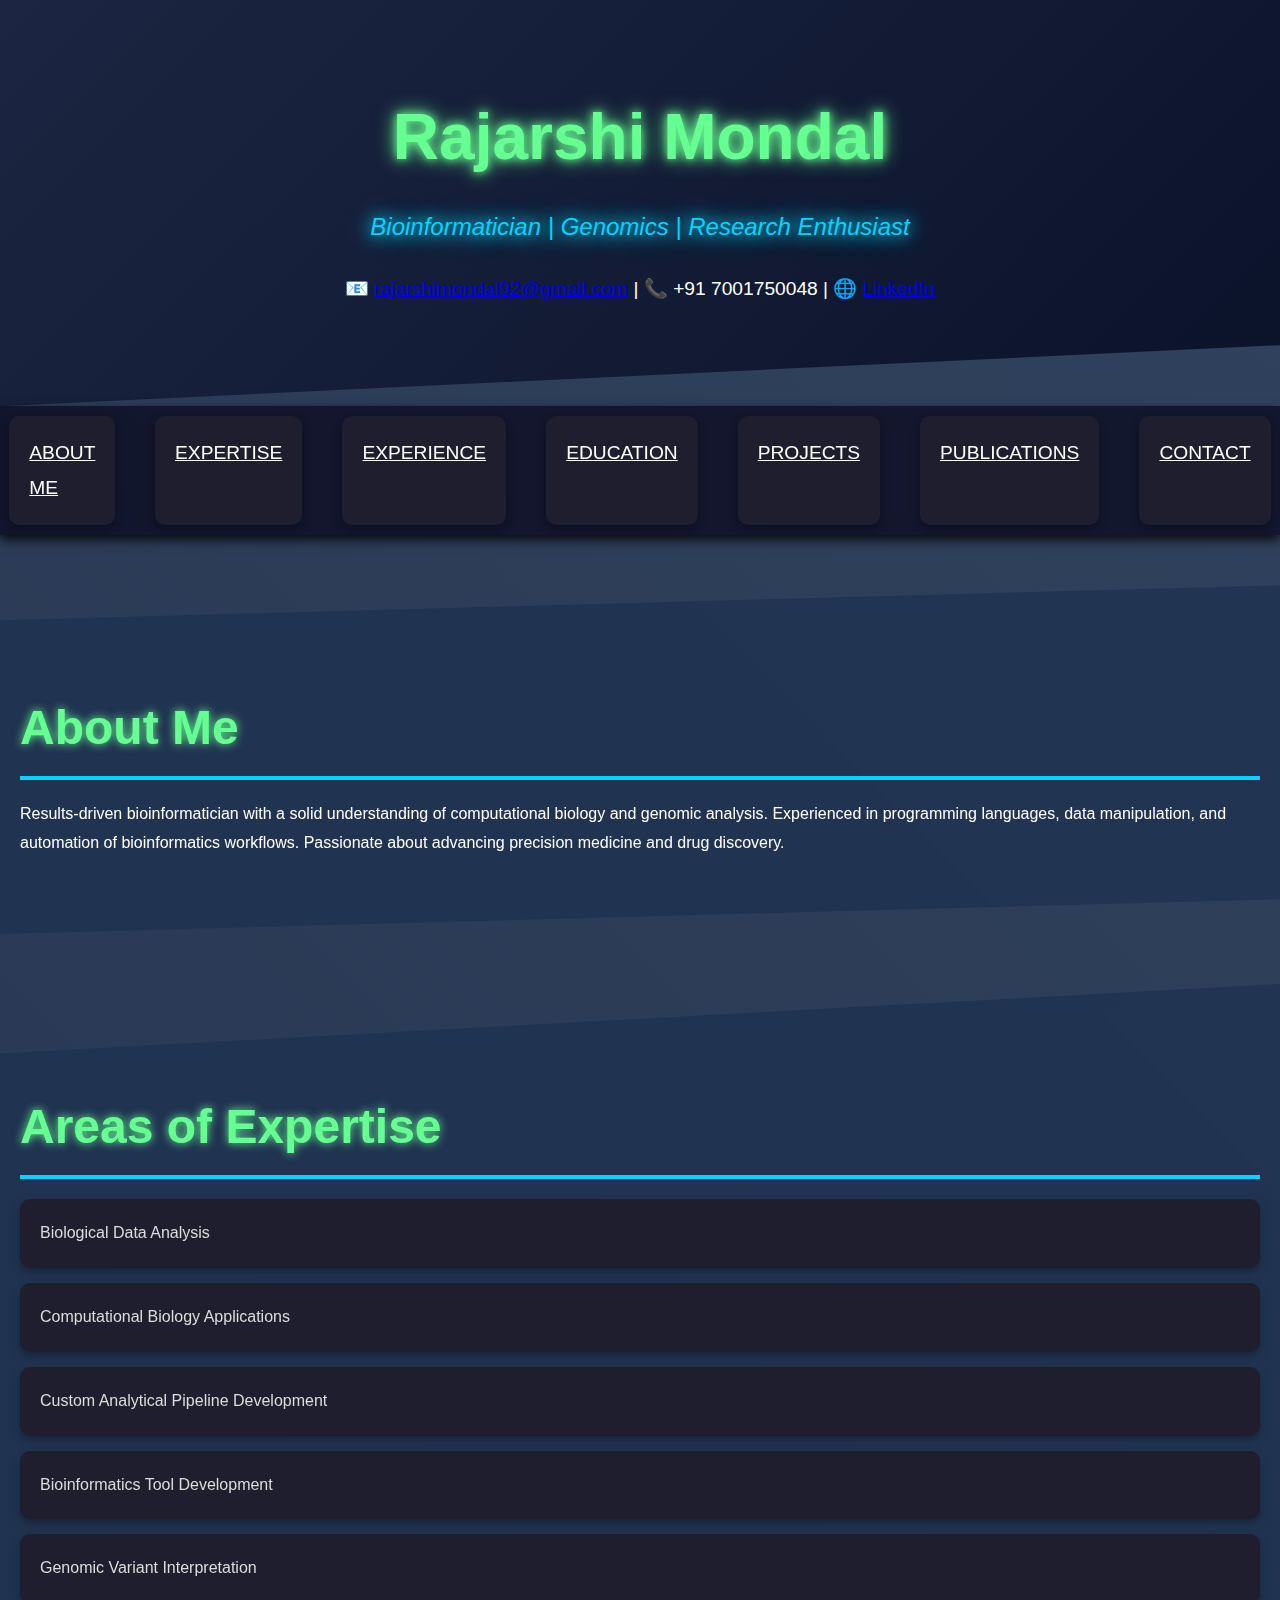
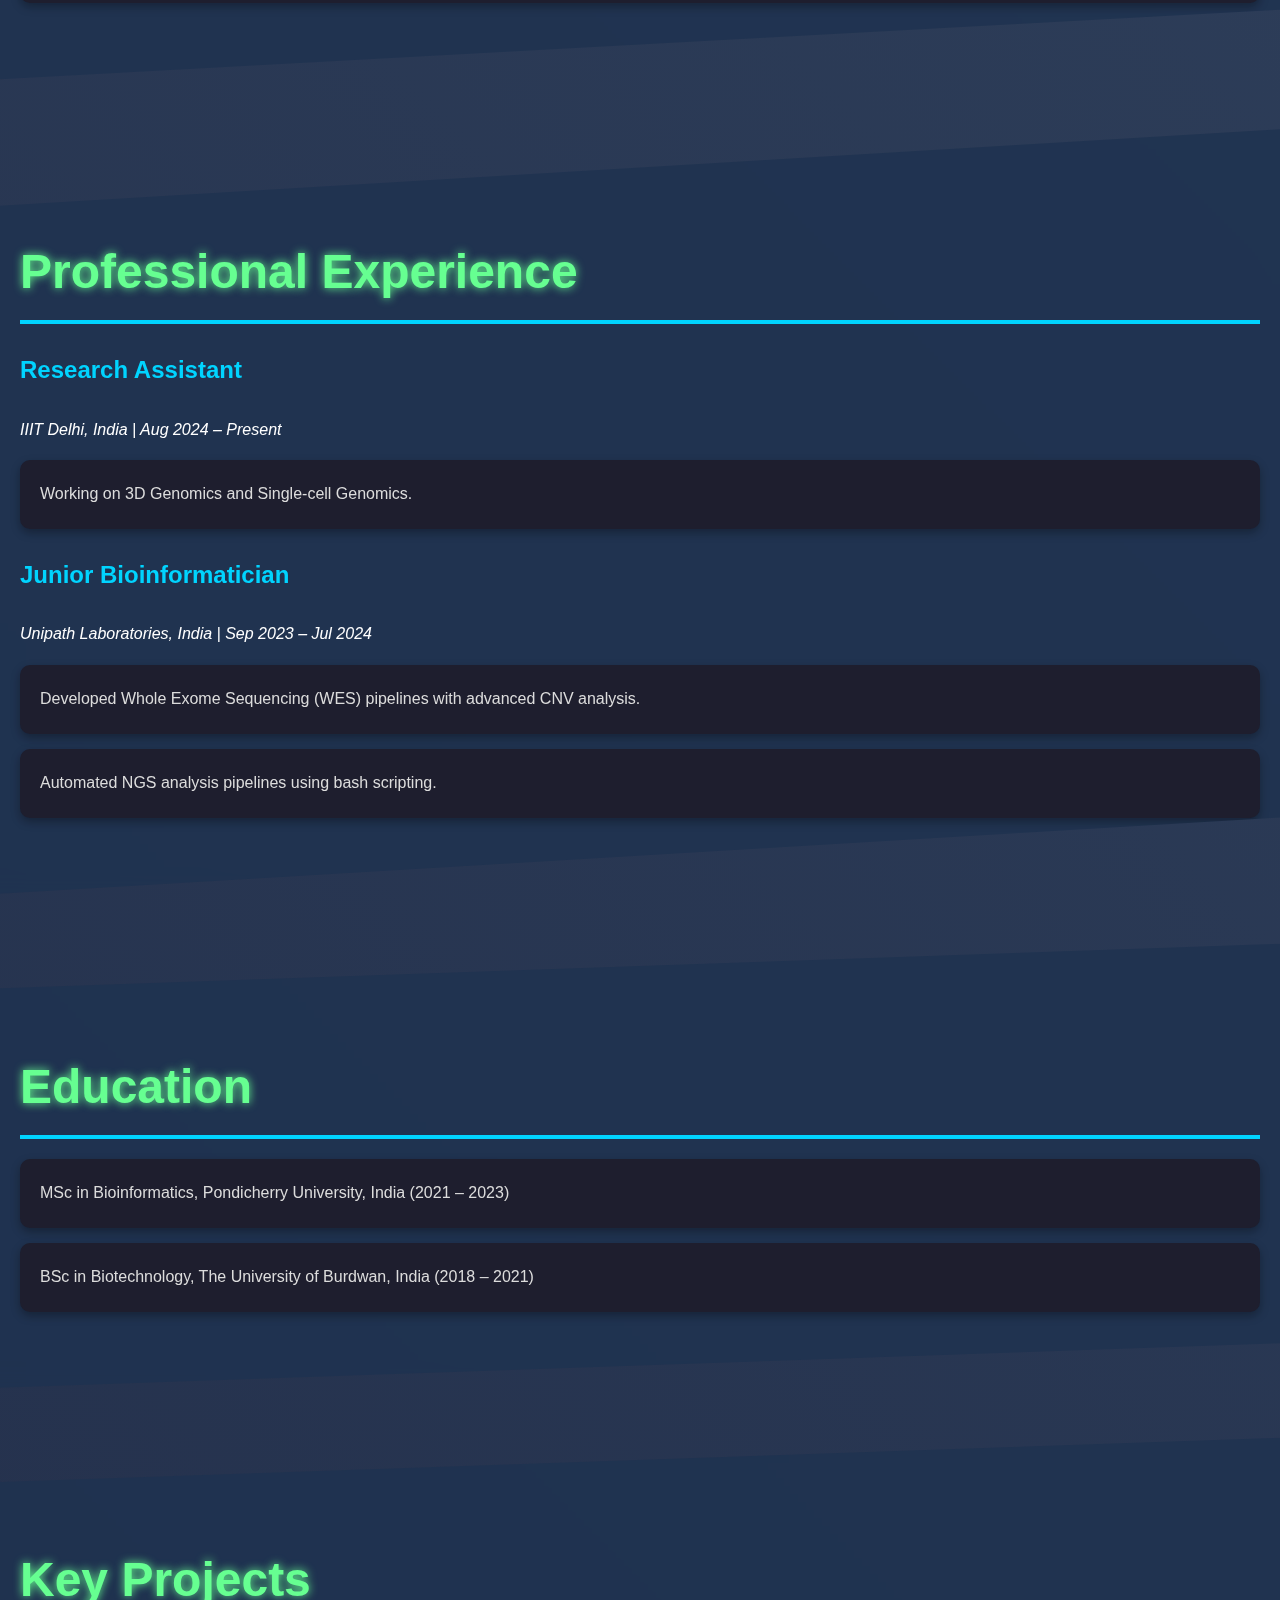
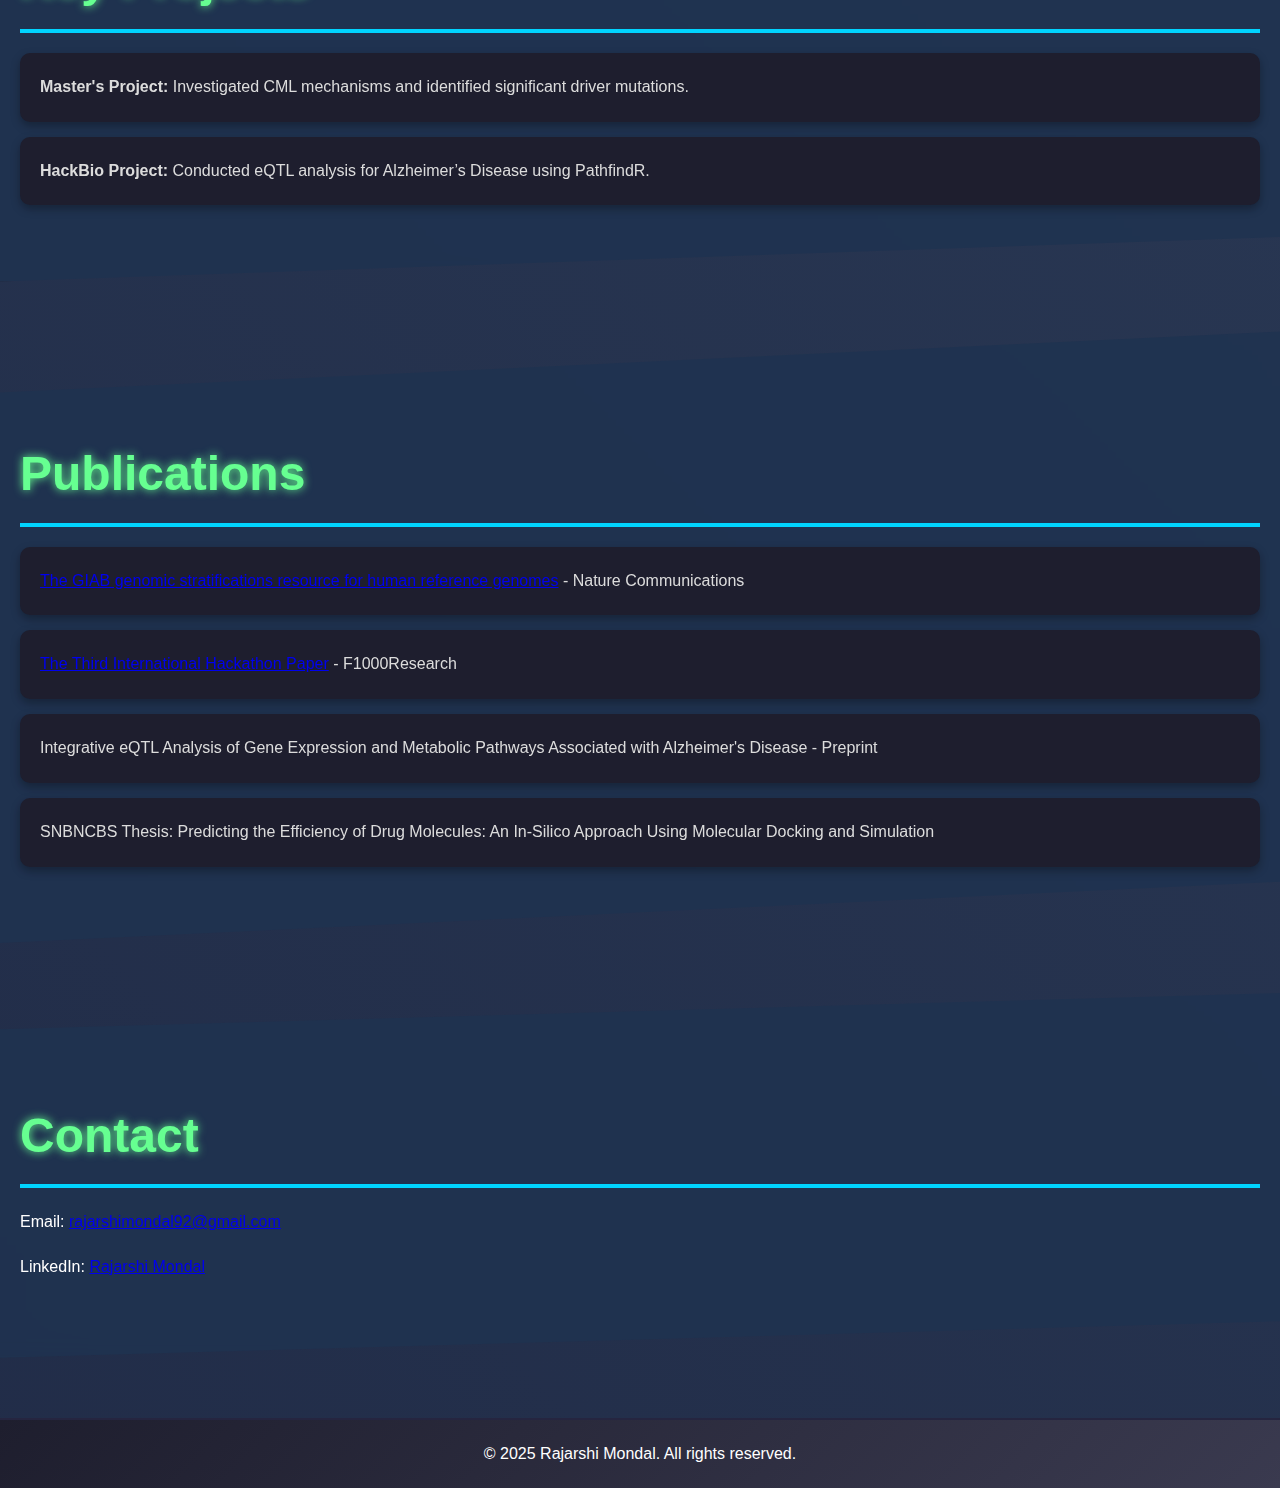
<file: index.html>
<!DOCTYPE html>
<html lang="en">
<head>
    <meta charset="UTF-8">
    <meta name="viewport" content="width=device-width, initial-scale=1.0">
    <title>Rajarshi Mondal - Bioinformatician</title>
    <link rel="stylesheet" href="styles.css">
</head>
<body>
    <!-- Header Section -->
    <header>
        <div>
            <h1>Rajarshi Mondal</h1>
            <p class="subtitle">Bioinformatician | Genomics | Research Enthusiast</p>
            <p class="contact-info">
                📧 <a href="mailto:rajarshimondal92@gmail.com">rajarshimondal92@gmail.com</a> |
                📞 +91 7001750048 |
                🌐 <a href="https://linkedin.com/in/rajarshi-mondal">LinkedIn</a>
            </p>
        </div>
    </header>

    <!-- Navigation -->
    <nav>
        <ul>
            <li><a href="#about">About Me</a></li>
            <li><a href="#expertise">Expertise</a></li>
            <li><a href="#experience">Experience</a></li>
            <li><a href="#education">Education</a></li>
            <li><a href="#projects">Projects</a></li>
            <li><a href="#publications">Publications</a></li>
            <li><a href="#contact">Contact</a></li>
        </ul>
    </nav>

    <!-- About Me Section -->
    <section id="about">
        <div class="slanted">
            <h2>About Me</h2>
            <p>Results-driven bioinformatician with a solid understanding of computational biology and genomic analysis. Experienced in programming languages, data manipulation, and automation of bioinformatics workflows. Passionate about advancing precision medicine and drug discovery.</p>
        </div>
    </section>

    <!-- Expertise Section -->
    <section id="expertise">
        <div class="slanted">
            <h2>Areas of Expertise</h2>
            <ul>
                <li>Biological Data Analysis</li>
                <li>Computational Biology Applications</li>
                <li>Custom Analytical Pipeline Development</li>
                <li>Bioinformatics Tool Development</li>
                <li>Genomic Variant Interpretation</li>
            </ul>
        </div>
    </section>

    <!-- Experience Section -->
    <section id="experience">
        <div class="slanted">
            <h2>Professional Experience</h2>
            <div class="job">
                <h3>Research Assistant</h3>
                <p>IIIT Delhi, India | Aug 2024 – Present</p>
                <ul>
                    <li>Working on 3D Genomics and Single-cell Genomics.</li>
                </ul>
            </div>
            <div class="job">
                <h3>Junior Bioinformatician</h3>
                <p>Unipath Laboratories, India | Sep 2023 – Jul 2024</p>
                <ul>
                    <li>Developed Whole Exome Sequencing (WES) pipelines with advanced CNV analysis.</li>
                    <li>Automated NGS analysis pipelines using bash scripting.</li>
                </ul>
            </div>
        </div>
    </section>

    <!-- Education Section -->
    <section id="education">
        <div class="slanted">
            <h2>Education</h2>
            <ul>
                <li>MSc in Bioinformatics, Pondicherry University, India (2021 – 2023)</li>
                <li>BSc in Biotechnology, The University of Burdwan, India (2018 – 2021)</li>
            </ul>
        </div>
    </section>

    <!-- Projects Section -->
    <section id="projects">
        <div class="slanted">
            <h2>Key Projects</h2>
            <ul>
                <li><strong>Master's Project:</strong> Investigated CML mechanisms and identified significant driver mutations.</li>
                <li><strong>HackBio Project:</strong> Conducted eQTL analysis for Alzheimer’s Disease using PathfindR.</li>
            </ul>
        </div>
    </section>

    <!-- Publications Section -->
    <section id="publications">
        <div class="slanted">
            <h2>Publications</h2>
            <ul>
                <li><a href="https://doi.org/10.1038/s41467-024-53260-y" target="_blank">The GIAB genomic stratifications resource for human reference genomes</a> - Nature Communications</li>
                <li><a href="https://doi.org/10.12688/f1000research.110194.1" target="_blank">The Third International Hackathon Paper</a> - F1000Research</li>
                <li>Integrative eQTL Analysis of Gene Expression and Metabolic Pathways Associated with Alzheimer's Disease - Preprint</li>
                <li>SNBNCBS Thesis: Predicting the Efficiency of Drug Molecules: An In-Silico Approach Using Molecular Docking and Simulation</li>
            </ul>
        </div>
    </section>

    <!-- Contact Section -->
    <section id="contact">
        <div class="slanted">
            <h2>Contact</h2>
            <p>Email: <a href="mailto:rajarshimondal92@gmail.com">rajarshimondal92@gmail.com</a></p>
            <p>LinkedIn: <a href="https://linkedin.com/in/rajarshi-mondal">Rajarshi Mondal</a></p>
        </div>
    </section>

    <!-- Footer -->
    <footer>
        <p>&copy; 2025 Rajarshi Mondal. All rights reserved.</p>
    </footer>
</body>
</html>
</file>
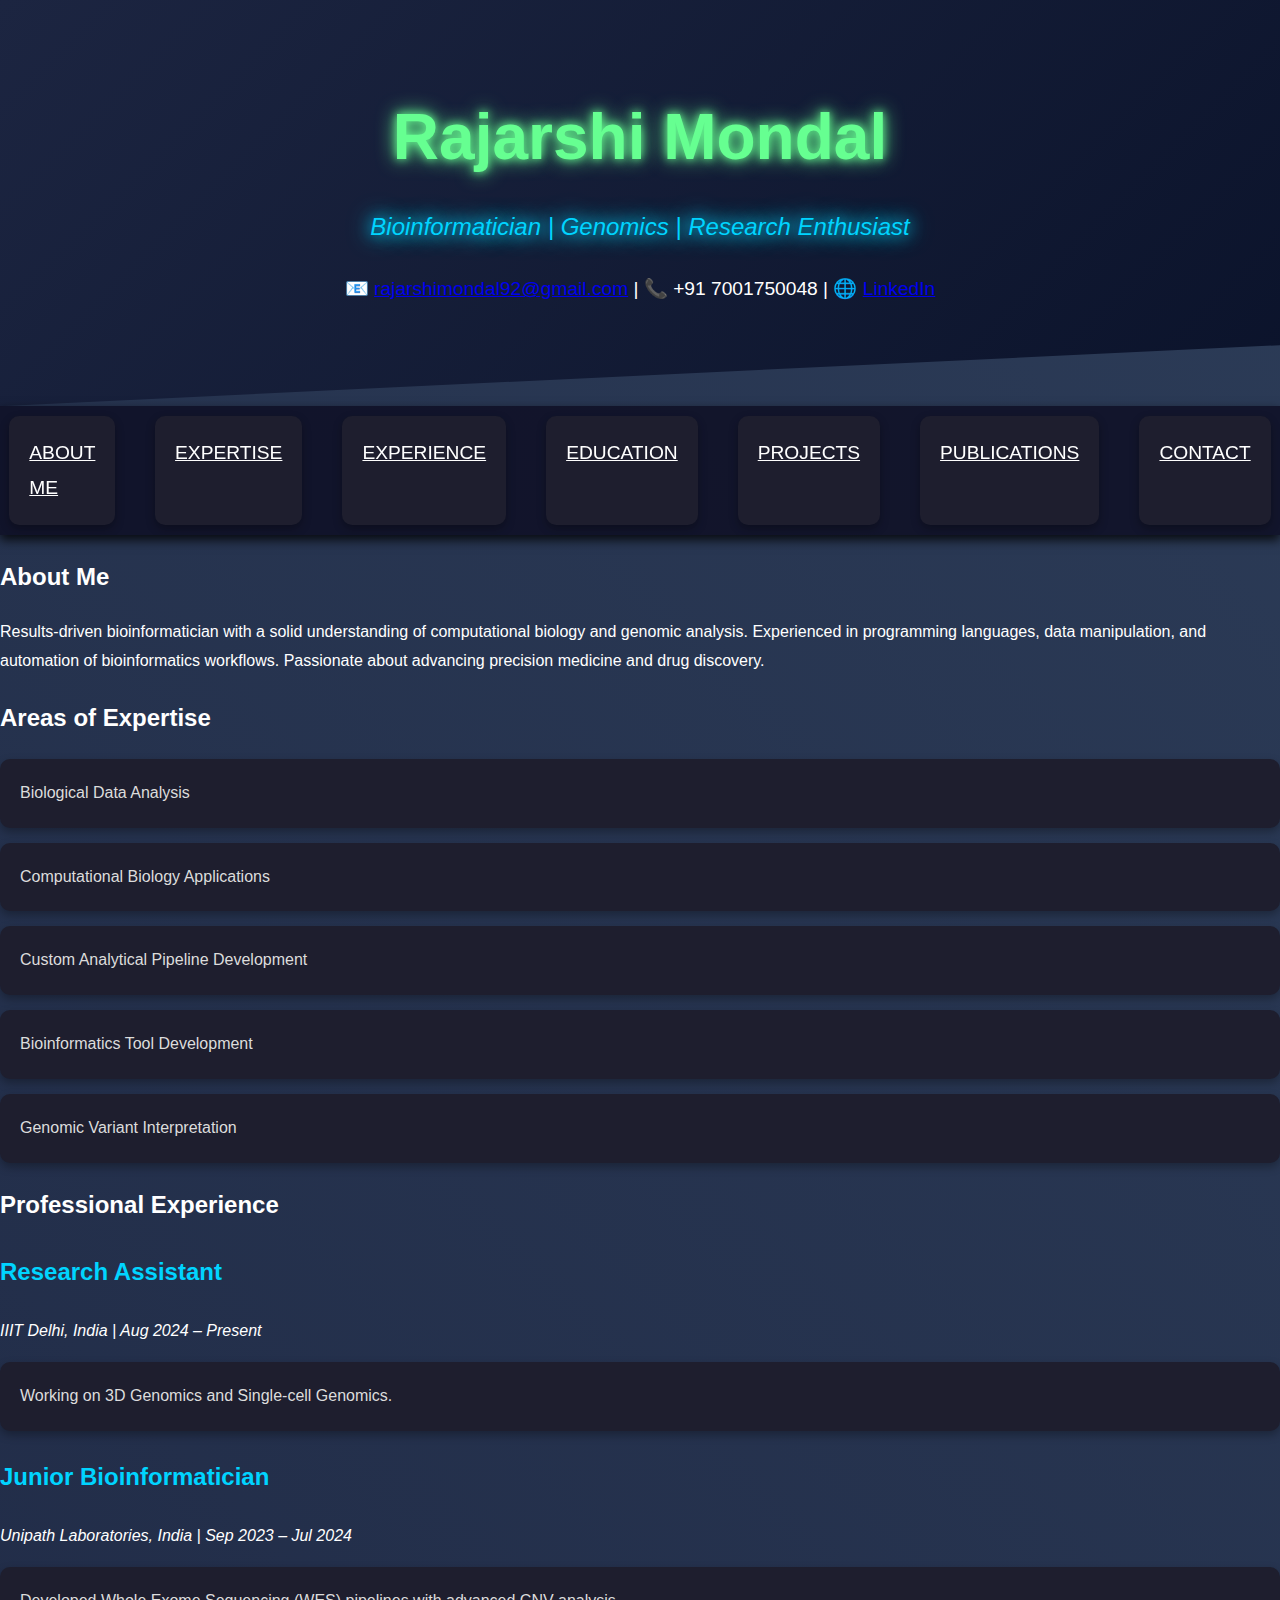
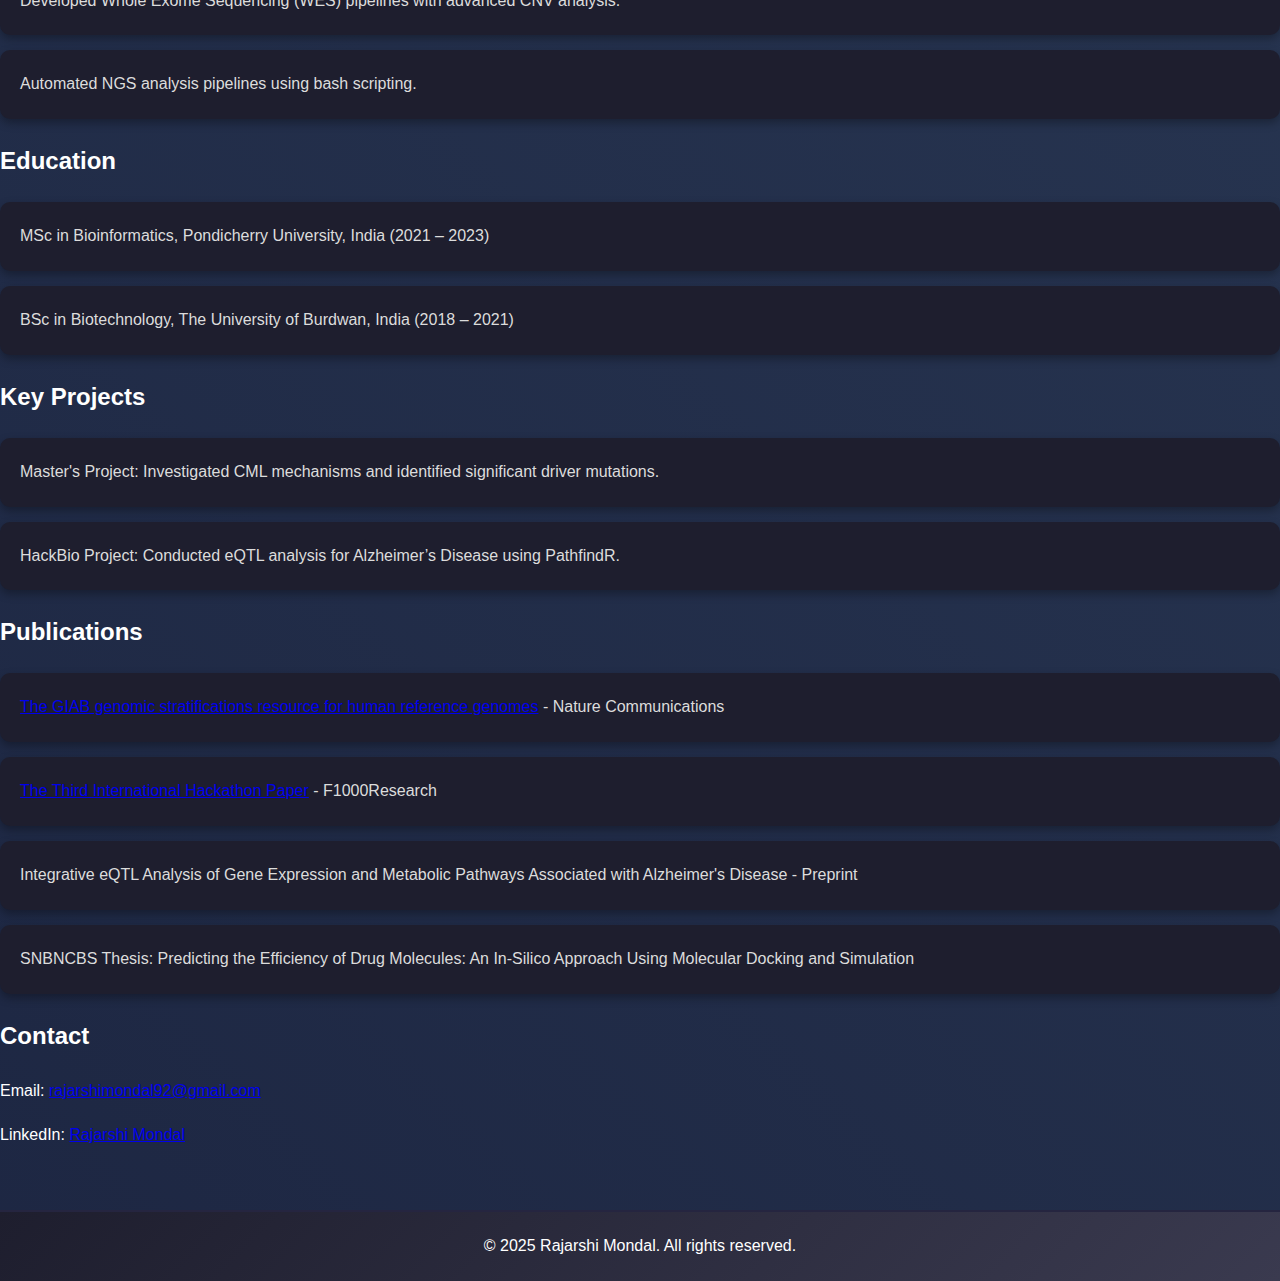
<file: index3.html>
<!DOCTYPE html>
<html lang="en">
<head>
    <meta charset="UTF-8">
    <meta name="viewport" content="width=device-width, initial-scale=1.0">
    <title>Rajarshi Mondal - Bioinformatician</title>
    <link rel="stylesheet" href="styles.css">
</head>
<body>
    <header>
        <div class="container">
            <h1>Rajarshi Mondal</h1>
            <p class="subtitle">Bioinformatician | Genomics | Research Enthusiast</p>
            <p class="contact-info">
                📧 <a href="mailto:rajarshimondal92@gmail.com">rajarshimondal92@gmail.com</a> |
                📞 +91 7001750048 |
                🌐 <a href="https://linkedin.com/in/rajarshi-mondal">LinkedIn</a>
            </p>
        </div>
    </header>

    <nav>
        <div class="container">
            <ul class="navigation">
                <li><a href="#about">About Me</a></li>
                <li><a href="#expertise">Expertise</a></li>
                <li><a href="#experience">Experience</a></li>
                <li><a href="#education">Education</a></li>
                <li><a href="#projects">Projects</a></li>
                <li><a href="#publications">Publications</a></li>
                <li><a href="#contact">Contact</a></li>
            </ul>
        </div>
    </nav>

    <section id="about">
        <div class="container">
            <h2>About Me</h2>
            <p>Results-driven bioinformatician with a solid understanding of computational biology and genomic analysis. Experienced in programming languages, data manipulation, and automation of bioinformatics workflows. Passionate about advancing precision medicine and drug discovery.</p>
        </div>
    </section>

    <section id="expertise">
        <div class="container">
            <h2>Areas of Expertise</h2>
            <ul>
                <li>Biological Data Analysis</li>
                <li>Computational Biology Applications</li>
                <li>Custom Analytical Pipeline Development</li>
                <li>Bioinformatics Tool Development</li>
                <li>Genomic Variant Interpretation</li>
            </ul>
        </div>
    </section>

    <section id="experience">
        <div class="container">
            <h2>Professional Experience</h2>
            <div class="job">
                <h3>Research Assistant</h3>
                <p>IIIT Delhi, India | Aug 2024 – Present</p>
                <ul>
                    <li>Working on 3D Genomics and Single-cell Genomics.</li>
                </ul>
            </div>
            <div class="job">
                <h3>Junior Bioinformatician</h3>
                <p>Unipath Laboratories, India | Sep 2023 – Jul 2024</p>
                <ul>
                    <li>Developed Whole Exome Sequencing (WES) pipelines with advanced CNV analysis.</li>
                    <li>Automated NGS analysis pipelines using bash scripting.</li>
                </ul>
            </div>
        </div>
    </section>

    <section id="education">
        <div class="container">
            <h2>Education</h2>
            <ul>
                <li>MSc in Bioinformatics, Pondicherry University, India (2021 – 2023)</li>
                <li>BSc in Biotechnology, The University of Burdwan, India (2018 – 2021)</li>
            </ul>
        </div>
    </section>

    <section id="projects">
        <div class="container">
            <h2>Key Projects</h2>
            <ul>
                <li>Master's Project: Investigated CML mechanisms and identified significant driver mutations.</li>
                <li>HackBio Project: Conducted eQTL analysis for Alzheimer’s Disease using PathfindR.</li>
            </ul>
        </div>
    </section>

    <section id="publications">
        <div class="container">
            <h2>Publications</h2>
            <ul>
                <li><a href="https://doi.org/10.1038/s41467-024-53260-y" target="_blank">The GIAB genomic stratifications resource for human reference genomes</a> - Nature Communications</li>
                <li><a href="https://doi.org/10.12688/f1000research.110194.1" target="_blank">The Third International Hackathon Paper</a> - F1000Research</li>
                <li>Integrative eQTL Analysis of Gene Expression and Metabolic Pathways Associated with Alzheimer's Disease - Preprint</li>
                <li>SNBNCBS Thesis: Predicting the Efficiency of Drug Molecules: An In-Silico Approach Using Molecular Docking and Simulation</li>
            </ul>
        </div>
    </section>

    <section id="contact">
        <div class="container">
            <h2>Contact</h2>
            <p>Email: <a href="mailto:rajarshimondal92@gmail.com">rajarshimondal92@gmail.com</a></p>
            <p>LinkedIn: <a href="https://linkedin.com/in/rajarshi-mondal">Rajarshi Mondal</a></p>
        </div>
    </section>

    <footer>
        <div class="container">
            <p>&copy; 2025 Rajarshi Mondal. All rights reserved.</p>
        </div>
    </footer>
</body>
</html>
</file>
<file: styles.css>
/* General Styles */
body {
    font-family: 'Poppins', sans-serif;
    margin: 0;
    padding: 0;
    background: linear-gradient(45deg, #0b132b, #1c2541, #3a506b);
    background-size: 400% 400%; /* For gradient animation */
    animation: gradientShift 10s ease infinite;
    color: #ffffff;
    line-height: 1.8;
    overflow-x: hidden;
    scroll-behavior: smooth;
}

/* Gradient Animation */
@keyframes gradientShift {
    0% {
        background-position: 0% 50%;
    }
    50% {
        background-position: 100% 50%;
    }
    100% {
        background-position: 0% 50%;
    }
}

/* Navigation */
nav {
    background: rgba(12, 12, 34, 0.8); /* Slightly transparent */
    padding: 10px 0;
    position: sticky;
    top: 0;
    z-index: 1000;
    box-shadow: 0 5px 10px rgba(0, 0, 0, 0.8);
}

nav ul {
    list-style: none;
    display: flex;
    justify-content: center;
    margin: 0;
    padding: 0;
}

nav ul li {
    margin: 0 20px;
}

nav ul li a {
    color: #ffffff;
    font-size: 1.2em;
    text-transform: uppercase;
    border-bottom: 2px solid transparent;
    transition: color 0.3s ease, border-bottom 0.3s ease;
}

nav ul li a:hover {
    color: #66ff91;
    border-bottom: 2px solid #66ff91;
}

/* Header */
header {
    background: linear-gradient(135deg, #1c2541, #0b132b);
    color: #ffffff;
    padding: 80px 20px;
    text-align: center;
    position: relative;
    clip-path: polygon(0 0, 100% 0, 100% 85%, 0 100%);
    box-shadow: 0 5px 15px rgba(0, 0, 0, 0.6);
}

header h1 {
    font-size: 4em;
    margin: 0;
    color: #66ff91;
    text-shadow: 0 0 10px #66ff91, 0 0 20px #66ff91;
    animation: glow 2s infinite alternate;
}

header .subtitle {
    font-size: 1.5em;
    margin-top: 10px;
    font-style: italic;
    color: #00d4ff;
    text-shadow: 0 0 15px #00d4ff, 0 0 25px #00d4ff;
}

header .contact-info {
    margin-top: 20px;
    font-size: 1.2em;
}

/* Section Containers with Slanting Design */
.slanted {
    background: rgba(255, 255, 255, 0.05); /* Semi-transparent container */
    clip-path: polygon(0 0, 100% 10%, 100% 90%, 0 100%);
    padding: 60px 20px;
    margin: 50px 0;
    box-shadow: 0 8px 25px rgba(0, 0, 0, 0.4);
    backdrop-filter: blur(10px);
    transition: transform 0.3s ease, box-shadow 0.3s ease;
}

.slanted:nth-child(odd) {
    background: rgba(30, 50, 80, 0.85);
    clip-path: polygon(0 10%, 100% 0, 100% 90%, 0 100%);
}

.slanted:hover {
    transform: translateY(-10px);
    box-shadow: 0 10px 30px rgba(0, 0, 0, 0.6);
}

.slanted h2 {
    font-size: 3em;
    margin-bottom: 20px;
    color: #66ff91;
    border-bottom: 4px solid #00d4ff;
    padding-bottom: 5px;
    text-shadow: 0 0 10px #66ff91;
}

/* List Items */
ul {
    list-style: none;
    padding: 0;
}

ul li {
    background: #1e1e2e;
    margin: 15px 0;
    padding: 20px;
    border-radius: 10px;
    box-shadow: 0 4px 10px rgba(0, 0, 0, 0.3);
    transition: transform 0.3s ease, box-shadow 0.3s ease;
    color: #dcdcdc;
}

ul li:hover {
    transform: translateY(-5px);
    box-shadow: 0 8px 20px rgba(0, 0, 0, 0.5);
}

.job h3 {
    font-size: 1.5em;
    color: #00d4ff;
}

.job p {
    font-style: italic;
    color: #ffffff;
}

/* Footer */
footer {
    background: linear-gradient(135deg, #1e1e2e, #3a3a4f);
    color: #ffffff;
    text-align: center;
    padding: 20px 0;
    margin-top: 60px;
    border-top: 2px solid #252540;
}

footer p {
    margin: 0;
}

/* Animation */
@keyframes glow {
    to {
        text-shadow: 0 0 30px #66ff91, 0 0 60px #66ff91;
    }
}
</file>
